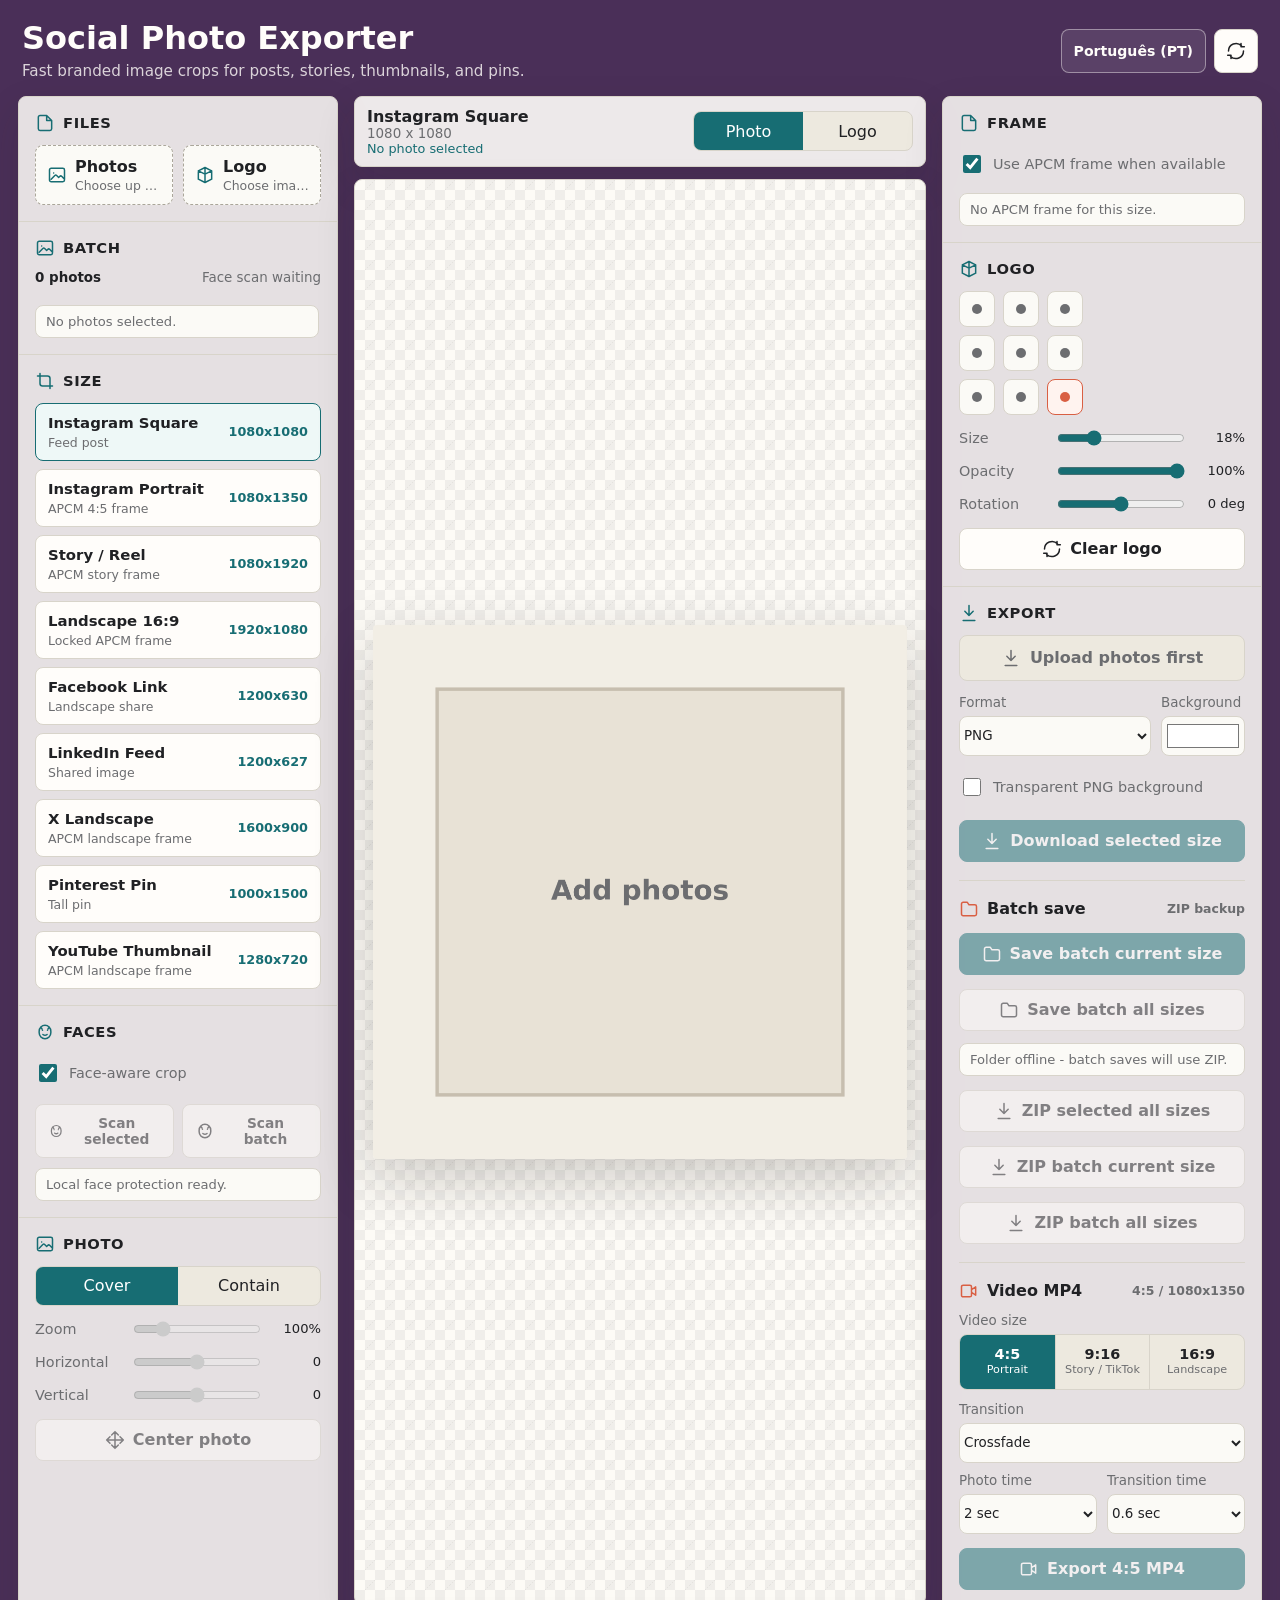
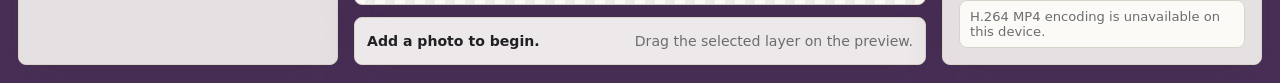
<file: index.html>
<!doctype html>
<html lang="en">
  <head>
    <meta charset="utf-8">
    <meta name="viewport" content="width=device-width, initial-scale=1">
    <meta name="theme-color" content="#4a2f58">
    <meta name="apple-mobile-web-app-capable" content="yes">
    <meta name="apple-mobile-web-app-status-bar-style" content="black-translucent">
    <title>Social Photo Exporter</title>
    <link rel="manifest" href="manifest.webmanifest">
    <link rel="icon" href="icons/app-icon.svg" type="image/svg+xml">
    <link rel="apple-touch-icon" href="icons/app-icon-180.png">
    <link rel="stylesheet" href="styles.css">
  </head>
  <body>
    <svg class="sprite" aria-hidden="true">
      <symbol id="icon-image" viewBox="0 0 24 24">
        <path d="M5 4h14a2 2 0 0 1 2 2v12a2 2 0 0 1-2 2H5a2 2 0 0 1-2-2V6a2 2 0 0 1 2-2Zm0 13 4.4-4.4a1.6 1.6 0 0 1 2.2 0L14 15l1.4-1.4a1.6 1.6 0 0 1 2.2 0L21 17M8 9.5h.01"/>
      </symbol>
      <symbol id="icon-logo" viewBox="0 0 24 24">
        <path d="M12 3 4 7v10l8 4 8-4V7l-8-4Zm0 0v8m8-4-8 4-8-4m8 4v10"/>
      </symbol>
      <symbol id="icon-download" viewBox="0 0 24 24">
        <path d="M12 3v12m0 0 5-5m-5 5-5-5M5 21h14"/>
      </symbol>
      <symbol id="icon-folder" viewBox="0 0 24 24">
        <path d="M3 6a2 2 0 0 1 2-2h5l2 3h7a2 2 0 0 1 2 2v9a2 2 0 0 1-2 2H5a2 2 0 0 1-2-2V6Z"/>
      </symbol>
      <symbol id="icon-video" viewBox="0 0 24 24">
        <path d="M15 10.5 20 7v10l-5-3.5M5 5h8a2 2 0 0 1 2 2v10a2 2 0 0 1-2 2H5a2 2 0 0 1-2-2V7a2 2 0 0 1 2-2Z"/>
      </symbol>
      <symbol id="icon-x" viewBox="0 0 24 24">
        <path d="m6 6 12 12M18 6 6 18"/>
      </symbol>
      <symbol id="icon-refresh" viewBox="0 0 24 24">
        <path d="M21 12a9 9 0 0 1-15.5 6.2M3 12A9 9 0 0 1 18.5 5.8M18 3v4h4M6 21v-4H2"/>
      </symbol>
      <symbol id="icon-crop" viewBox="0 0 24 24">
        <path d="M6 3v12a3 3 0 0 0 3 3h12M3 6h12a3 3 0 0 1 3 3v12"/>
      </symbol>
      <symbol id="icon-move" viewBox="0 0 24 24">
        <path d="M12 2v20M12 2 8 6m4-4 4 4M12 22l-4-4m4 4 4-4M2 12h20M2 12l4-4m-4 4 4 4M22 12l-4-4m4 4-4 4"/>
      </symbol>
      <symbol id="icon-file" viewBox="0 0 24 24">
        <path d="M14 3H6a2 2 0 0 0-2 2v14a2 2 0 0 0 2 2h12a2 2 0 0 0 2-2V9l-6-6Zm0 0v6h6"/>
      </symbol>
      <symbol id="icon-face" viewBox="0 0 24 24">
        <path d="M9 10h.01M15 10h.01M9.5 15a4 4 0 0 0 5 0M5 11a7 7 0 0 1 14 0v2a7 7 0 0 1-14 0v-2Zm2-5 1.5 2.5M17 6l-1.5 2.5"/>
      </symbol>
    </svg>

    <main class="app">
      <header class="topbar">
        <div>
          <h1>Social Photo Exporter</h1>
          <p>Fast branded image crops for posts, stories, thumbnails, and pins.</p>
        </div>
        <div class="topbar-actions">
          <a class="language-link" href="pt/" lang="pt-PT" title="Português de Portugal">Português (PT)</a>
          <button class="icon-button" id="installApp" type="button" aria-label="Install app" title="Install app" hidden>
            <svg><use href="#icon-download"></use></svg>
          </button>
          <button class="icon-button" id="resetAll" type="button" aria-label="Reset app" title="Reset app">
            <svg><use href="#icon-refresh"></use></svg>
          </button>
        </div>
      </header>

      <nav class="mobile-nav" aria-label="Mobile workspace" role="tablist">
        <button class="active" data-mobile-view="edit" type="button" role="tab" aria-selected="true" aria-controls="editorPanel">
          <svg><use href="#icon-crop"></use></svg>
          <span>Edit</span>
        </button>
        <button data-mobile-view="preview" type="button" role="tab" aria-selected="false" aria-controls="previewPanel" tabindex="-1">
          <svg><use href="#icon-image"></use></svg>
          <span>Preview</span>
        </button>
        <button data-mobile-view="export" type="button" role="tab" aria-selected="false" aria-controls="exportPanel" tabindex="-1">
          <svg><use href="#icon-download"></use></svg>
          <span>Export</span>
        </button>
      </nav>

      <div class="workspace" data-mobile-view="edit">
        <aside class="panel controls-panel" id="editorPanel" aria-label="Editor controls">
          <section class="control-group">
            <div class="group-title">
              <svg><use href="#icon-file"></use></svg>
              <h2>Files</h2>
            </div>
            <div class="upload-row">
              <label class="file-pick" for="photoInput">
                <svg><use href="#icon-image"></use></svg>
                <span>Photos</span>
                <small id="photoName">Choose up to 150</small>
              </label>
              <label class="file-pick" for="logoInput">
                <svg><use href="#icon-logo"></use></svg>
                <span>Logo</span>
                <small id="logoName">Choose image</small>
              </label>
            </div>
            <input id="photoInput" type="file" accept="image/*" multiple>
            <input id="logoInput" type="file" accept="image/*">
          </section>

          <section class="control-group batch-group">
            <div class="group-title">
              <svg><use href="#icon-image"></use></svg>
              <h2>Batch</h2>
            </div>
            <div class="batch-summary">
              <strong id="batchCount">0 photos</strong>
              <span id="faceSummary">Face scan waiting</span>
            </div>
            <div class="photo-list" id="photoList" aria-label="Selected photos"></div>
          </section>

          <section class="control-group">
            <div class="group-title">
              <svg><use href="#icon-crop"></use></svg>
              <h2>Size</h2>
            </div>
            <div class="preset-list" id="presetList"></div>
          </section>

          <section class="control-group">
            <div class="group-title">
              <svg><use href="#icon-face"></use></svg>
              <h2>Faces</h2>
            </div>
            <label class="check-field">
              <input id="faceAwareCrop" type="checkbox" checked>
              <span>Face-aware crop</span>
            </label>
            <div class="face-actions">
              <button class="secondary-button compact-button" id="scanCurrent" type="button" disabled>
                <svg><use href="#icon-face"></use></svg>
                Scan selected
              </button>
              <button class="secondary-button compact-button" id="scanBatch" type="button" disabled>
                <svg><use href="#icon-face"></use></svg>
                Scan batch
              </button>
            </div>
            <div class="mini-status" id="faceStatus">Preparing face protection...</div>
          </section>

          <section class="control-group">
            <div class="group-title">
              <svg><use href="#icon-image"></use></svg>
              <h2>Photo</h2>
            </div>
            <div class="segmented" role="group" aria-label="Photo fit">
              <button class="segment active" data-fit="cover" type="button">Cover</button>
              <button class="segment" data-fit="contain" type="button">Contain</button>
            </div>
            <label class="range-field">
              <span>Zoom</span>
              <input id="photoZoom" type="range" min="50" max="300" step="1" value="100">
              <output id="photoZoomValue">100%</output>
            </label>
            <label class="range-field">
              <span>Horizontal</span>
              <input id="photoX" type="range" min="-60" max="60" step="1" value="0">
              <output id="photoXValue">0</output>
            </label>
            <label class="range-field">
              <span>Vertical</span>
              <input id="photoY" type="range" min="-60" max="60" step="1" value="0">
              <output id="photoYValue">0</output>
            </label>
            <button class="secondary-button" id="centerPhoto" type="button">
              <svg><use href="#icon-move"></use></svg>
              Center photo
            </button>
          </section>
        </aside>

        <section class="stage" id="previewPanel" aria-label="Image preview">
          <div class="stage-toolbar">
            <div>
              <strong id="activePresetName">Instagram Square</strong>
              <span id="activePresetSize">1080 x 1080</span>
              <em id="activePhotoMeta">No photo selected</em>
            </div>
            <div class="layer-toggle" role="group" aria-label="Drag layer">
              <button class="active" data-layer="photo" type="button">Photo</button>
              <button data-layer="logo" type="button">Logo</button>
            </div>
          </div>

          <div class="canvas-frame">
            <canvas id="previewCanvas" aria-label="Composed social media image preview"></canvas>
          </div>

          <div class="status-line">
            <span id="statusText">Add a photo to begin.</span>
            <span id="cursorHint">Drag the selected layer on the preview.</span>
          </div>
        </section>

        <aside class="panel export-panel" id="exportPanel" aria-label="Logo and export controls">
          <section class="control-group">
            <div class="group-title">
              <svg><use href="#icon-file"></use></svg>
              <h2>Frame</h2>
            </div>
            <label class="check-field">
              <input id="frameEnabled" type="checkbox" checked>
              <span>Use APCM frame when available</span>
            </label>
            <div class="mini-status" id="frameStatus">Loading frames...</div>
          </section>

          <section class="control-group">
            <div class="group-title">
              <svg><use href="#icon-logo"></use></svg>
              <h2>Logo</h2>
            </div>
            <div class="anchor-grid" id="anchorGrid" aria-label="Logo anchor">
              <button data-anchor="tl" type="button" aria-label="Top left"></button>
              <button data-anchor="tc" type="button" aria-label="Top center"></button>
              <button data-anchor="tr" type="button" aria-label="Top right"></button>
              <button data-anchor="cl" type="button" aria-label="Center left"></button>
              <button data-anchor="cc" type="button" aria-label="Center"></button>
              <button data-anchor="cr" type="button" aria-label="Center right"></button>
              <button data-anchor="bl" type="button" aria-label="Bottom left"></button>
              <button data-anchor="bc" type="button" aria-label="Bottom center"></button>
              <button class="active" data-anchor="br" type="button" aria-label="Bottom right"></button>
            </div>
            <label class="range-field">
              <span>Size</span>
              <input id="logoSize" type="range" min="5" max="55" step="1" value="18">
              <output id="logoSizeValue">18%</output>
            </label>
            <label class="range-field">
              <span>Opacity</span>
              <input id="logoOpacity" type="range" min="10" max="100" step="1" value="100">
              <output id="logoOpacityValue">100%</output>
            </label>
            <label class="range-field">
              <span>Rotation</span>
              <input id="logoRotation" type="range" min="-45" max="45" step="1" value="0">
              <output id="logoRotationValue">0 deg</output>
            </label>
            <button class="secondary-button" id="removeLogo" type="button">
              <svg><use href="#icon-refresh"></use></svg>
              Clear logo
            </button>
          </section>

          <section class="control-group">
            <div class="group-title">
              <svg><use href="#icon-download"></use></svg>
              <h2>Export</h2>
            </div>
            <button class="ready-download" id="saveReady" type="button" disabled>
              <svg><use href="#icon-download"></use></svg>
              <span id="saveReadyName">Upload photos first</span>
            </button>
            <div class="format-grid">
              <label>
                <span>Format</span>
                <select id="formatSelect">
                  <option value="png">PNG</option>
                  <option value="jpeg">JPEG</option>
                </select>
              </label>
              <label>
                <span>Background</span>
                <input id="backgroundColor" type="color" value="#ffffff">
              </label>
            </div>
            <label class="check-field">
              <input id="transparentBg" type="checkbox">
              <span>Transparent PNG background</span>
            </label>
            <label class="range-field quality-field">
              <span>Quality</span>
              <input id="jpegQuality" type="range" min="60" max="100" step="1" value="92">
              <output id="jpegQualityValue">92%</output>
            </label>
            <button class="primary-button" id="downloadCurrent" type="button" disabled>
              <svg><use href="#icon-download"></use></svg>
              Download selected size
            </button>
            <div class="folder-export">
              <div class="folder-export-title">
                <svg><use href="#icon-folder"></use></svg>
                <strong>Batch save</strong>
                <span>ZIP backup</span>
              </div>
              <button class="primary-button" id="exportFolderCurrent" type="button" disabled>
                <svg><use href="#icon-folder"></use></svg>
                Save batch current size
              </button>
              <button class="secondary-button" id="exportFolderAll" type="button" disabled>
                <svg><use href="#icon-folder"></use></svg>
                Save batch all sizes
              </button>
              <button class="secondary-button" id="openExportFolder" type="button" hidden>
                <svg><use href="#icon-folder"></use></svg>
                Open exported folder
              </button>
              <div class="mini-status" id="folderExportStatus">Connecting to local folder...</div>
            </div>
            <button class="secondary-button" id="downloadAll" type="button" disabled>
              <svg><use href="#icon-download"></use></svg>
              ZIP selected all sizes
            </button>
            <button class="secondary-button" id="downloadBatchCurrent" type="button" disabled>
              <svg><use href="#icon-download"></use></svg>
              ZIP batch current size
            </button>
            <button class="secondary-button" id="downloadBatchAll" type="button" disabled>
              <svg><use href="#icon-download"></use></svg>
              ZIP batch all sizes
            </button>
            <div class="video-export">
              <div class="video-export-title">
                <svg><use href="#icon-video"></use></svg>
                <strong>Video MP4</strong>
                <span id="videoExportSize">4:5 / 1080x1350</span>
              </div>
              <div class="video-format-field">
                <span>Video size</span>
                <div class="video-format-segmented" role="group" aria-label="Video size">
                  <button class="video-format-button active" data-video-preset="instagram-portrait" type="button" aria-pressed="true">
                    <strong>4:5</strong>
                    <span>Portrait</span>
                  </button>
                  <button class="video-format-button" data-video-preset="story-reel" type="button" aria-pressed="false">
                    <strong>9:16</strong>
                    <span>Story / TikTok</span>
                  </button>
                  <button class="video-format-button" data-video-preset="apcm-16x9" type="button" aria-pressed="false">
                    <strong>16:9</strong>
                    <span>Landscape</span>
                  </button>
                </div>
              </div>
              <div class="video-grid">
                <label>
                  <span>Transition</span>
                  <select id="videoTransition">
                    <option value="fade">Crossfade</option>
                    <option value="slide">Slide</option>
                    <option value="zoom">Zoom fade</option>
                  </select>
                </label>
                <label>
                  <span>Photo time</span>
                  <select id="videoPhotoDuration">
                    <option value="1.5">1.5 sec</option>
                    <option value="2" selected>2 sec</option>
                    <option value="3">3 sec</option>
                    <option value="4">4 sec</option>
                  </select>
                </label>
                <label>
                  <span>Transition time</span>
                  <select id="videoTransitionDuration">
                    <option value="0.4">0.4 sec</option>
                    <option value="0.6" selected>0.6 sec</option>
                    <option value="1">1 sec</option>
                  </select>
                </label>
              </div>
              <button class="primary-button" id="exportVideo" type="button" disabled>
                <svg><use href="#icon-video"></use></svg>
                <span id="videoExportButtonText">Export 4:5 MP4</span>
              </button>
              <button class="secondary-button" id="cancelVideo" type="button" hidden>
                <svg><use href="#icon-x"></use></svg>
                Cancel video
              </button>
              <progress id="videoProgress" max="100" value="0" hidden></progress>
              <div class="mini-status" id="videoStatus">Checking MP4 support...</div>
            </div>
          </section>
        </aside>
      </div>
    </main>

    <script src="vendor/tracking/tracking-min.js"></script>
    <script src="vendor/tracking/data/face-min.js"></script>
    <script src="vendor/mp4-muxer/mp4-muxer.js"></script>
    <script src="pwa.js"></script>
    <script src="app.js"></script>
  </body>
</html>
</file>
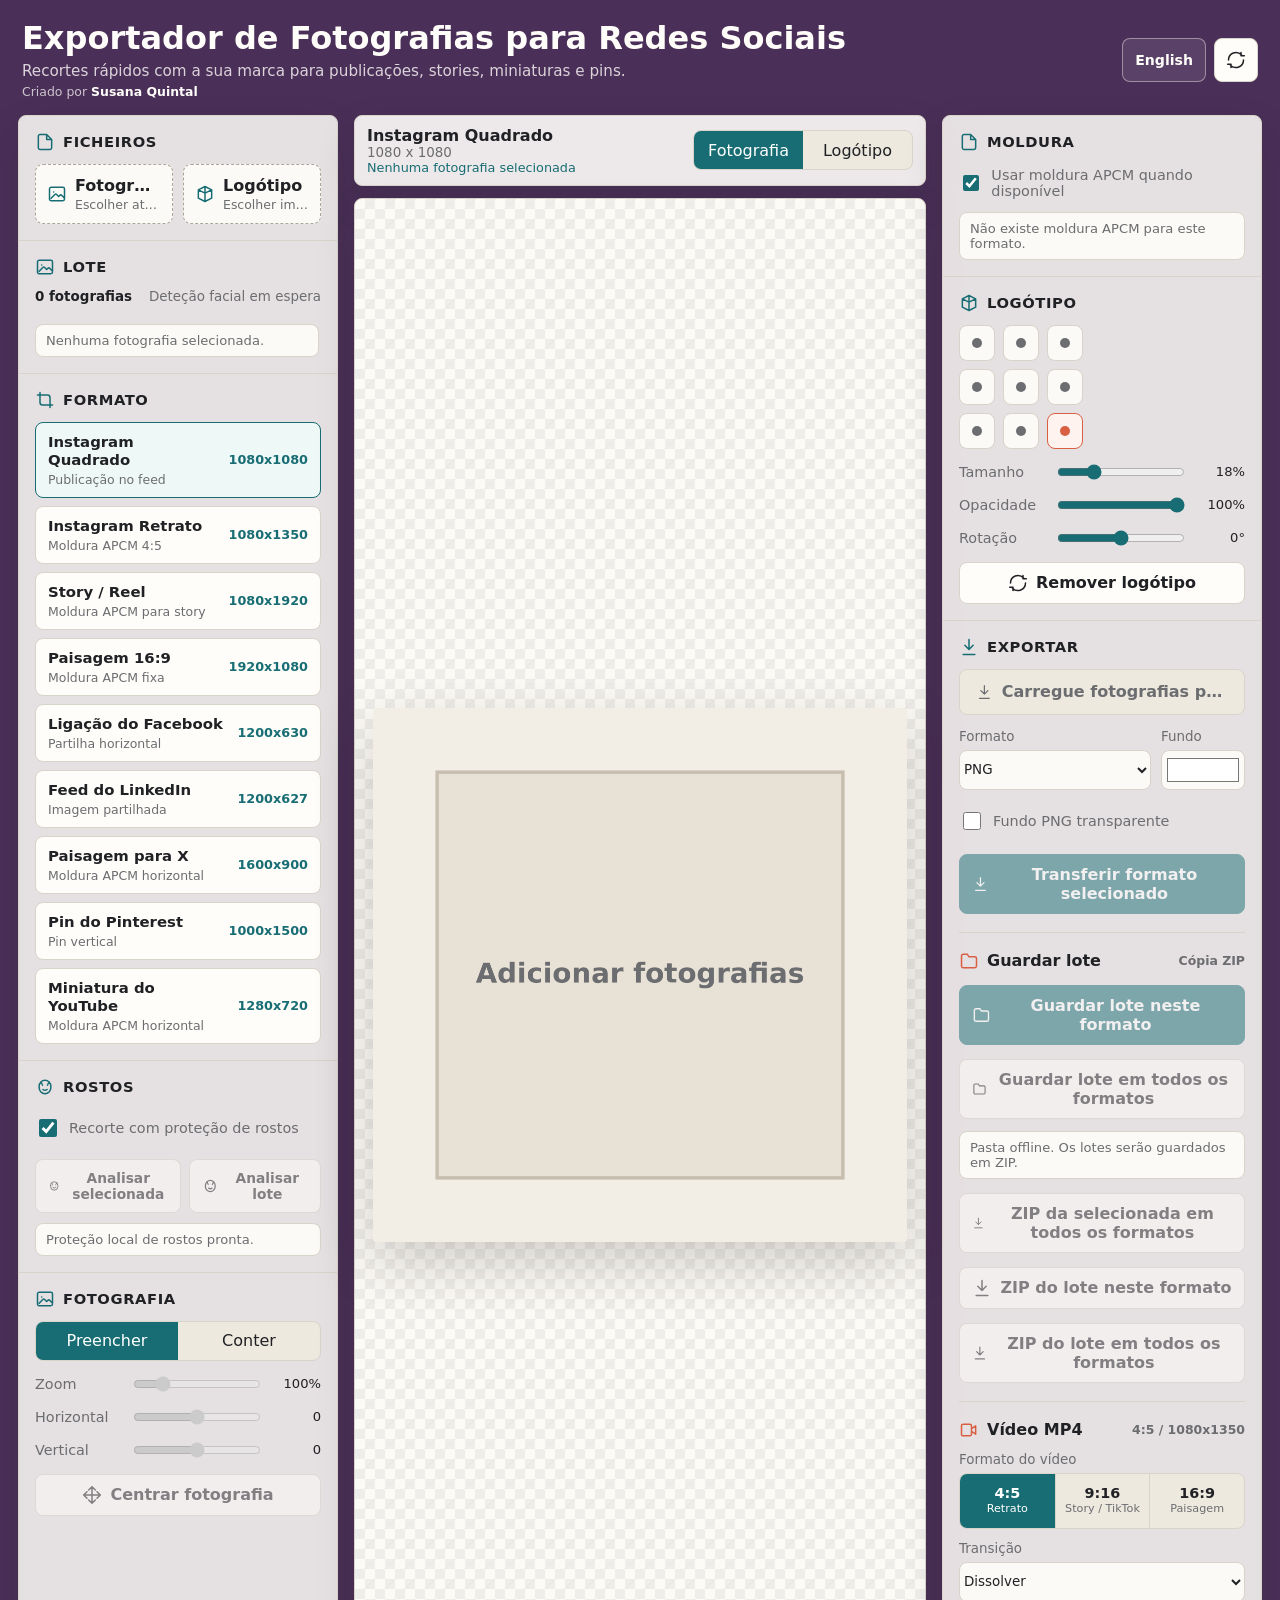
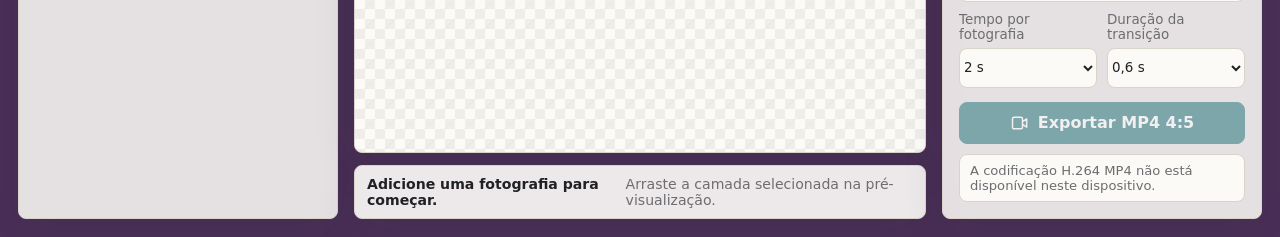
<file: pt/index.html>
<!doctype html>
<html lang="pt-PT">
  <head>
    <meta charset="utf-8">
    <meta name="viewport" content="width=device-width, initial-scale=1">
    <meta name="language" content="pt-PT">
    <meta name="author" content="Susana Quintal">
    <meta name="theme-color" content="#4a2f58">
    <meta name="apple-mobile-web-app-capable" content="yes">
    <meta name="apple-mobile-web-app-status-bar-style" content="black-translucent">
    <title>Exportador de Fotografias para Redes Sociais | Susana Quintal</title>
    <link rel="manifest" href="manifest.webmanifest">
    <link rel="icon" href="../icons/app-icon.svg" type="image/svg+xml">
    <link rel="apple-touch-icon" href="../icons/app-icon-180.png">
    <link rel="stylesheet" href="../styles.css">
  </head>
  <body>
    <svg class="sprite" aria-hidden="true">
      <symbol id="icon-image" viewBox="0 0 24 24">
        <path d="M5 4h14a2 2 0 0 1 2 2v12a2 2 0 0 1-2 2H5a2 2 0 0 1-2-2V6a2 2 0 0 1 2-2Zm0 13 4.4-4.4a1.6 1.6 0 0 1 2.2 0L14 15l1.4-1.4a1.6 1.6 0 0 1 2.2 0L21 17M8 9.5h.01"/>
      </symbol>
      <symbol id="icon-logo" viewBox="0 0 24 24">
        <path d="M12 3 4 7v10l8 4 8-4V7l-8-4Zm0 0v8m8-4-8 4-8-4m8 4v10"/>
      </symbol>
      <symbol id="icon-download" viewBox="0 0 24 24">
        <path d="M12 3v12m0 0 5-5m-5 5-5-5M5 21h14"/>
      </symbol>
      <symbol id="icon-folder" viewBox="0 0 24 24">
        <path d="M3 6a2 2 0 0 1 2-2h5l2 3h7a2 2 0 0 1 2 2v9a2 2 0 0 1-2 2H5a2 2 0 0 1-2-2V6Z"/>
      </symbol>
      <symbol id="icon-video" viewBox="0 0 24 24">
        <path d="M15 10.5 20 7v10l-5-3.5M5 5h8a2 2 0 0 1 2 2v10a2 2 0 0 1-2 2H5a2 2 0 0 1-2-2V7a2 2 0 0 1 2-2Z"/>
      </symbol>
      <symbol id="icon-x" viewBox="0 0 24 24">
        <path d="m6 6 12 12M18 6 6 18"/>
      </symbol>
      <symbol id="icon-refresh" viewBox="0 0 24 24">
        <path d="M21 12a9 9 0 0 1-15.5 6.2M3 12A9 9 0 0 1 18.5 5.8M18 3v4h4M6 21v-4H2"/>
      </symbol>
      <symbol id="icon-crop" viewBox="0 0 24 24">
        <path d="M6 3v12a3 3 0 0 0 3 3h12M3 6h12a3 3 0 0 1 3 3v12"/>
      </symbol>
      <symbol id="icon-move" viewBox="0 0 24 24">
        <path d="M12 2v20M12 2 8 6m4-4 4 4M12 22l-4-4m4 4 4-4M2 12h20M2 12l4-4m-4 4 4 4M22 12l-4-4m4 4-4 4"/>
      </symbol>
      <symbol id="icon-file" viewBox="0 0 24 24">
        <path d="M14 3H6a2 2 0 0 0-2 2v14a2 2 0 0 0 2 2h12a2 2 0 0 0 2-2V9l-6-6Zm0 0v6h6"/>
      </symbol>
      <symbol id="icon-face" viewBox="0 0 24 24">
        <path d="M9 10h.01M15 10h.01M9.5 15a4 4 0 0 0 5 0M5 11a7 7 0 0 1 14 0v2a7 7 0 0 1-14 0v-2Zm2-5 1.5 2.5M17 6l-1.5 2.5"/>
      </symbol>
    </svg>

    <main class="app">
      <header class="topbar">
        <div>
          <h1>Exportador de Fotografias para Redes Sociais</h1>
          <p>Recortes rápidos com a sua marca para publicações, stories, miniaturas e pins.</p>
          <p class="creator-credit">Criado por <strong>Susana Quintal</strong></p>
        </div>
        <div class="topbar-actions">
          <a class="language-link" href="../" lang="en">English</a>
          <button class="icon-button" id="installApp" type="button" aria-label="Instalar aplicação" title="Instalar aplicação" hidden>
            <svg><use href="#icon-download"></use></svg>
          </button>
          <button class="icon-button" id="resetAll" type="button" aria-label="Repor aplicação" title="Repor aplicação">
            <svg><use href="#icon-refresh"></use></svg>
          </button>
        </div>
      </header>

      <nav class="mobile-nav" aria-label="Área de trabalho móvel" role="tablist">
        <button class="active" data-mobile-view="edit" type="button" role="tab" aria-selected="true" aria-controls="editorPanel">
          <svg><use href="#icon-crop"></use></svg>
          <span>Editar</span>
        </button>
        <button data-mobile-view="preview" type="button" role="tab" aria-selected="false" aria-controls="previewPanel" tabindex="-1">
          <svg><use href="#icon-image"></use></svg>
          <span>Pré-visualizar</span>
        </button>
        <button data-mobile-view="export" type="button" role="tab" aria-selected="false" aria-controls="exportPanel" tabindex="-1">
          <svg><use href="#icon-download"></use></svg>
          <span>Exportar</span>
        </button>
      </nav>

      <div class="workspace" data-mobile-view="edit">
        <aside class="panel controls-panel" id="editorPanel" aria-label="Controlos do editor">
          <section class="control-group">
            <div class="group-title">
              <svg><use href="#icon-file"></use></svg>
              <h2>Ficheiros</h2>
            </div>
            <div class="upload-row">
              <label class="file-pick" for="photoInput">
                <svg><use href="#icon-image"></use></svg>
                <span>Fotografias</span>
                <small id="photoName">Escolher até 150</small>
              </label>
              <label class="file-pick" for="logoInput">
                <svg><use href="#icon-logo"></use></svg>
                <span>Logótipo</span>
                <small id="logoName">Escolher imagem</small>
              </label>
            </div>
            <input id="photoInput" type="file" accept="image/*" multiple>
            <input id="logoInput" type="file" accept="image/*">
          </section>

          <section class="control-group batch-group">
            <div class="group-title">
              <svg><use href="#icon-image"></use></svg>
              <h2>Lote</h2>
            </div>
            <div class="batch-summary">
              <strong id="batchCount">0 fotografias</strong>
              <span id="faceSummary">Deteção facial em espera</span>
            </div>
            <div class="photo-list" id="photoList" aria-label="Fotografias selecionadas"></div>
          </section>

          <section class="control-group">
            <div class="group-title">
              <svg><use href="#icon-crop"></use></svg>
              <h2>Formato</h2>
            </div>
            <div class="preset-list" id="presetList"></div>
          </section>

          <section class="control-group">
            <div class="group-title">
              <svg><use href="#icon-face"></use></svg>
              <h2>Rostos</h2>
            </div>
            <label class="check-field">
              <input id="faceAwareCrop" type="checkbox" checked>
              <span>Recorte com proteção de rostos</span>
            </label>
            <div class="face-actions">
              <button class="secondary-button compact-button" id="scanCurrent" type="button" disabled>
                <svg><use href="#icon-face"></use></svg>
                Analisar selecionada
              </button>
              <button class="secondary-button compact-button" id="scanBatch" type="button" disabled>
                <svg><use href="#icon-face"></use></svg>
                Analisar lote
              </button>
            </div>
            <div class="mini-status" id="faceStatus">A preparar proteção de rostos...</div>
          </section>

          <section class="control-group">
            <div class="group-title">
              <svg><use href="#icon-image"></use></svg>
              <h2>Fotografia</h2>
            </div>
            <div class="segmented" role="group" aria-label="Ajuste da fotografia">
              <button class="segment active" data-fit="cover" type="button">Preencher</button>
              <button class="segment" data-fit="contain" type="button">Conter</button>
            </div>
            <label class="range-field">
              <span>Zoom</span>
              <input id="photoZoom" type="range" min="50" max="300" step="1" value="100">
              <output id="photoZoomValue">100%</output>
            </label>
            <label class="range-field">
              <span>Horizontal</span>
              <input id="photoX" type="range" min="-60" max="60" step="1" value="0">
              <output id="photoXValue">0</output>
            </label>
            <label class="range-field">
              <span>Vertical</span>
              <input id="photoY" type="range" min="-60" max="60" step="1" value="0">
              <output id="photoYValue">0</output>
            </label>
            <button class="secondary-button" id="centerPhoto" type="button">
              <svg><use href="#icon-move"></use></svg>
              Centrar fotografia
            </button>
          </section>
        </aside>

        <section class="stage" id="previewPanel" aria-label="Pré-visualização da imagem">
          <div class="stage-toolbar">
            <div>
              <strong id="activePresetName">Instagram Quadrado</strong>
              <span id="activePresetSize">1080 x 1080</span>
              <em id="activePhotoMeta">Nenhuma fotografia selecionada</em>
            </div>
            <div class="layer-toggle" role="group" aria-label="Camada a mover">
              <button class="active" data-layer="photo" type="button">Fotografia</button>
              <button data-layer="logo" type="button">Logótipo</button>
            </div>
          </div>

          <div class="canvas-frame">
            <canvas id="previewCanvas" aria-label="Pré-visualização da imagem composta"></canvas>
          </div>

          <div class="status-line">
            <span id="statusText">Adicione uma fotografia para começar.</span>
            <span id="cursorHint">Arraste a camada selecionada na pré-visualização.</span>
          </div>
        </section>

        <aside class="panel export-panel" id="exportPanel" aria-label="Controlos do logótipo e exportação">
          <section class="control-group">
            <div class="group-title">
              <svg><use href="#icon-file"></use></svg>
              <h2>Moldura</h2>
            </div>
            <label class="check-field">
              <input id="frameEnabled" type="checkbox" checked>
              <span>Usar moldura APCM quando disponível</span>
            </label>
            <div class="mini-status" id="frameStatus">A carregar molduras...</div>
          </section>

          <section class="control-group">
            <div class="group-title">
              <svg><use href="#icon-logo"></use></svg>
              <h2>Logótipo</h2>
            </div>
            <div class="anchor-grid" id="anchorGrid" aria-label="Posição do logótipo">
              <button data-anchor="tl" type="button" aria-label="Superior esquerdo"></button>
              <button data-anchor="tc" type="button" aria-label="Superior centro"></button>
              <button data-anchor="tr" type="button" aria-label="Superior direito"></button>
              <button data-anchor="cl" type="button" aria-label="Centro esquerdo"></button>
              <button data-anchor="cc" type="button" aria-label="Centro"></button>
              <button data-anchor="cr" type="button" aria-label="Centro direito"></button>
              <button data-anchor="bl" type="button" aria-label="Inferior esquerdo"></button>
              <button data-anchor="bc" type="button" aria-label="Inferior centro"></button>
              <button class="active" data-anchor="br" type="button" aria-label="Inferior direito"></button>
            </div>
            <label class="range-field">
              <span>Tamanho</span>
              <input id="logoSize" type="range" min="5" max="55" step="1" value="18">
              <output id="logoSizeValue">18%</output>
            </label>
            <label class="range-field">
              <span>Opacidade</span>
              <input id="logoOpacity" type="range" min="10" max="100" step="1" value="100">
              <output id="logoOpacityValue">100%</output>
            </label>
            <label class="range-field">
              <span>Rotação</span>
              <input id="logoRotation" type="range" min="-45" max="45" step="1" value="0">
              <output id="logoRotationValue">0°</output>
            </label>
            <button class="secondary-button" id="removeLogo" type="button">
              <svg><use href="#icon-refresh"></use></svg>
              Remover logótipo
            </button>
          </section>

          <section class="control-group">
            <div class="group-title">
              <svg><use href="#icon-download"></use></svg>
              <h2>Exportar</h2>
            </div>
            <button class="ready-download" id="saveReady" type="button" disabled>
              <svg><use href="#icon-download"></use></svg>
              <span id="saveReadyName">Carregue fotografias primeiro</span>
            </button>
            <div class="format-grid">
              <label>
                <span>Formato</span>
                <select id="formatSelect">
                  <option value="png">PNG</option>
                  <option value="jpeg">JPEG</option>
                </select>
              </label>
              <label>
                <span>Fundo</span>
                <input id="backgroundColor" type="color" value="#ffffff">
              </label>
            </div>
            <label class="check-field">
              <input id="transparentBg" type="checkbox">
              <span>Fundo PNG transparente</span>
            </label>
            <label class="range-field quality-field">
              <span>Qualidade</span>
              <input id="jpegQuality" type="range" min="60" max="100" step="1" value="92">
              <output id="jpegQualityValue">92%</output>
            </label>
            <button class="primary-button" id="downloadCurrent" type="button" disabled>
              <svg><use href="#icon-download"></use></svg>
              Transferir formato selecionado
            </button>
            <div class="folder-export">
              <div class="folder-export-title">
                <svg><use href="#icon-folder"></use></svg>
                <strong>Guardar lote</strong>
                <span>Cópia ZIP</span>
              </div>
              <button class="primary-button" id="exportFolderCurrent" type="button" disabled>
                <svg><use href="#icon-folder"></use></svg>
                Guardar lote neste formato
              </button>
              <button class="secondary-button" id="exportFolderAll" type="button" disabled>
                <svg><use href="#icon-folder"></use></svg>
                Guardar lote em todos os formatos
              </button>
              <button class="secondary-button" id="openExportFolder" type="button" hidden>
                <svg><use href="#icon-folder"></use></svg>
                Abrir pasta exportada
              </button>
              <div class="mini-status" id="folderExportStatus">A ligar à pasta local...</div>
            </div>
            <button class="secondary-button" id="downloadAll" type="button" disabled>
              <svg><use href="#icon-download"></use></svg>
              ZIP da selecionada em todos os formatos
            </button>
            <button class="secondary-button" id="downloadBatchCurrent" type="button" disabled>
              <svg><use href="#icon-download"></use></svg>
              ZIP do lote neste formato
            </button>
            <button class="secondary-button" id="downloadBatchAll" type="button" disabled>
              <svg><use href="#icon-download"></use></svg>
              ZIP do lote em todos os formatos
            </button>
            <div class="video-export">
              <div class="video-export-title">
                <svg><use href="#icon-video"></use></svg>
                <strong>Vídeo MP4</strong>
                <span id="videoExportSize">4:5 / 1080x1350</span>
              </div>
              <div class="video-format-field">
                <span>Formato do vídeo</span>
                <div class="video-format-segmented" role="group" aria-label="Formato do vídeo">
                  <button class="video-format-button active" data-video-preset="instagram-portrait" type="button" aria-pressed="true">
                    <strong>4:5</strong>
                    <span>Retrato</span>
                  </button>
                  <button class="video-format-button" data-video-preset="story-reel" type="button" aria-pressed="false">
                    <strong>9:16</strong>
                    <span>Story / TikTok</span>
                  </button>
                  <button class="video-format-button" data-video-preset="apcm-16x9" type="button" aria-pressed="false">
                    <strong>16:9</strong>
                    <span>Paisagem</span>
                  </button>
                </div>
              </div>
              <div class="video-grid">
                <label>
                  <span>Transição</span>
                  <select id="videoTransition">
                    <option value="fade">Dissolver</option>
                    <option value="slide">Deslizar</option>
                    <option value="zoom">Zoom e dissolver</option>
                  </select>
                </label>
                <label>
                  <span>Tempo por fotografia</span>
                  <select id="videoPhotoDuration">
                    <option value="1.5">1,5 s</option>
                    <option value="2" selected>2 s</option>
                    <option value="3">3 s</option>
                    <option value="4">4 s</option>
                  </select>
                </label>
                <label>
                  <span>Duração da transição</span>
                  <select id="videoTransitionDuration">
                    <option value="0.4">0,4 s</option>
                    <option value="0.6" selected>0,6 s</option>
                    <option value="1">1 s</option>
                  </select>
                </label>
              </div>
              <button class="primary-button" id="exportVideo" type="button" disabled>
                <svg><use href="#icon-video"></use></svg>
                <span id="videoExportButtonText">Exportar MP4 4:5</span>
              </button>
              <button class="secondary-button" id="cancelVideo" type="button" hidden>
                <svg><use href="#icon-x"></use></svg>
                Cancelar vídeo
              </button>
              <progress id="videoProgress" max="100" value="0" hidden></progress>
              <div class="mini-status" id="videoStatus">A verificar suporte para MP4...</div>
            </div>
          </section>
        </aside>
      </div>
    </main>

    <script src="../vendor/tracking/tracking-min.js"></script>
    <script src="../vendor/tracking/data/face-min.js"></script>
    <script src="../vendor/mp4-muxer/mp4-muxer.js"></script>
    <script src="../pwa.js"></script>
    <script src="app.js"></script>
  </body>
</html>
</file>
<file: styles.css>
:root {
  color-scheme: light;
  --bg: #4a2f58;
  --ink: #202124;
  --muted: #6c6d70;
  --line: #d8d4ca;
  --panel: #fffdfa;
  --panel-2: #ede9df;
  --accent: #176d73;
  --accent-2: #d95f43;
  --accent-3: #e2b84d;
  --shadow: 0 16px 40px rgba(45, 39, 31, 0.12);
  --radius: 8px;
  font-family: Inter, ui-sans-serif, system-ui, -apple-system, BlinkMacSystemFont, "Segoe UI", sans-serif;
}

* {
  box-sizing: border-box;
}

body {
  min-width: 320px;
  margin: 0;
  background: var(--bg);
  color: var(--ink);
}

button,
input,
select {
  font: inherit;
}

button {
  cursor: pointer;
}

button:disabled {
  cursor: not-allowed;
  opacity: 0.5;
}

.sprite {
  display: none;
}

svg {
  width: 20px;
  height: 20px;
  fill: none;
  stroke: currentColor;
  stroke-linecap: round;
  stroke-linejoin: round;
  stroke-width: 1.8;
}

.app {
  min-height: 100vh;
  padding: 18px;
  display: grid;
  grid-template-rows: auto 1fr;
  gap: 16px;
}

.topbar {
  display: flex;
  align-items: center;
  justify-content: space-between;
  gap: 16px;
  padding: 4px 4px 0;
}

.topbar h1 {
  margin: 0;
  color: #fffdfa;
  font-size: 2rem;
  line-height: 1.05;
  letter-spacing: 0;
}

.topbar p {
  margin: 6px 0 0;
  color: rgba(255, 253, 250, 0.8);
  font-size: 0.95rem;
}

.topbar-actions {
  display: flex;
  align-items: center;
  gap: 8px;
  flex: 0 0 auto;
}

.language-link {
  min-height: 44px;
  padding: 0 12px;
  display: inline-flex;
  align-items: center;
  border: 1px solid rgba(255, 253, 250, 0.42);
  border-radius: var(--radius);
  color: #fffdfa;
  background: rgba(255, 253, 250, 0.09);
  font-size: 0.88rem;
  font-weight: 700;
  text-decoration: none;
}

.language-link:hover,
.language-link:focus-visible {
  border-color: #fffdfa;
  background: rgba(255, 253, 250, 0.17);
}

.topbar .creator-credit {
  margin-top: 4px;
  color: rgba(255, 253, 250, 0.72);
  font-size: 0.78rem;
}

.creator-credit strong {
  color: #fffdfa;
}

.icon-button,
.primary-button,
.secondary-button,
.segment,
.layer-toggle button,
.preset-button,
.anchor-grid button {
  border: 1px solid var(--line);
  border-radius: var(--radius);
  background: var(--panel);
  color: var(--ink);
}

.icon-button {
  width: 44px;
  height: 44px;
  display: grid;
  place-items: center;
}

.mobile-nav {
  display: none;
}

.workspace {
  min-height: 0;
  display: grid;
  grid-template-columns: minmax(250px, 320px) minmax(360px, 1fr) minmax(250px, 320px);
  gap: 16px;
  align-items: stretch;
}

.panel {
  min-height: 0;
  overflow: auto;
  border: 1px solid var(--line);
  border-radius: var(--radius);
  background: rgba(255, 253, 250, 0.86);
  box-shadow: var(--shadow);
}

.control-group {
  padding: 16px;
  border-bottom: 1px solid var(--line);
}

.control-group:last-child {
  border-bottom: 0;
}

.group-title {
  display: flex;
  align-items: center;
  gap: 8px;
  margin-bottom: 12px;
  color: var(--accent);
}

.group-title h2 {
  margin: 0;
  color: var(--ink);
  font-size: 0.92rem;
  letter-spacing: 0.04em;
  text-transform: uppercase;
}

.upload-row {
  display: grid;
  grid-template-columns: 1fr 1fr;
  gap: 10px;
}

.file-pick {
  min-width: 0;
  display: grid;
  grid-template-columns: auto 1fr;
  gap: 2px 8px;
  align-items: center;
  padding: 11px;
  border: 1px dashed #aaa69a;
  border-radius: var(--radius);
  background: #fbfaf6;
  cursor: pointer;
}

.file-pick:hover {
  border-color: var(--accent);
  background: #f5fbfb;
}

.file-pick svg {
  grid-row: span 2;
  color: var(--accent);
}

.file-pick span,
.file-pick small {
  overflow: hidden;
  text-overflow: ellipsis;
  white-space: nowrap;
}

.file-pick span {
  font-weight: 760;
}

.file-pick small {
  color: var(--muted);
  font-size: 0.78rem;
}

input[type="file"] {
  position: absolute;
  width: 1px;
  height: 1px;
  opacity: 0;
  pointer-events: none;
}

.preset-list {
  display: grid;
  gap: 8px;
}

.preset-button {
  width: 100%;
  min-height: 58px;
  padding: 10px 12px;
  display: grid;
  grid-template-columns: 1fr auto;
  gap: 3px 12px;
  align-items: center;
  text-align: left;
}

.preset-button:hover,
.preset-button.active {
  border-color: var(--accent);
  background: #eef8f7;
}

.preset-button strong,
.preset-button span {
  min-width: 0;
  overflow-wrap: anywhere;
}

.preset-button strong {
  font-size: 0.93rem;
}

.preset-button small {
  grid-column: 1 / 2;
  color: var(--muted);
  font-size: 0.78rem;
}

.preset-button span {
  grid-row: span 2;
  color: var(--accent);
  font-size: 0.8rem;
  font-weight: 760;
}

.batch-summary {
  display: grid;
  grid-template-columns: 1fr auto;
  gap: 8px;
  align-items: center;
  margin-bottom: 10px;
  color: var(--muted);
  font-size: 0.84rem;
}

.batch-summary strong {
  min-width: 0;
  color: var(--ink);
  overflow-wrap: anywhere;
}

.batch-summary span {
  text-align: right;
}

.photo-list {
  max-height: 260px;
  overflow: auto;
  display: grid;
  gap: 8px;
  padding-right: 2px;
}

.photo-item {
  width: 100%;
  min-height: 58px;
  display: grid;
  grid-template-columns: 46px 1fr auto;
  gap: 10px;
  align-items: center;
  padding: 7px;
  border: 1px solid var(--line);
  border-radius: var(--radius);
  background: #fbfaf6;
  text-align: left;
}

.photo-item:hover,
.photo-item.active {
  border-color: var(--accent);
  background: #eef8f7;
}

.photo-thumb {
  width: 46px;
  height: 46px;
  overflow: hidden;
  border-radius: 6px;
  background: var(--panel-2);
}

.photo-thumb img {
  width: 100%;
  height: 100%;
  object-fit: cover;
  display: block;
}

.photo-main {
  min-width: 0;
  display: grid;
  gap: 2px;
}

.photo-main strong,
.photo-main small,
.face-pill {
  overflow: hidden;
  text-overflow: ellipsis;
  white-space: nowrap;
}

.photo-main strong {
  font-size: 0.86rem;
}

.photo-main small {
  color: var(--muted);
  font-size: 0.76rem;
}

.face-pill {
  max-width: 82px;
  padding: 4px 6px;
  border-radius: 999px;
  background: #ece7dd;
  color: var(--muted);
  font-size: 0.72rem;
  font-weight: 760;
  text-align: center;
}

.face-pill.detected {
  background: #e7f3ef;
  color: var(--accent);
}

.face-pill.none,
.face-pill.error {
  background: #fff0ea;
  color: var(--accent-2);
}

.face-actions {
  display: grid;
  grid-template-columns: 1fr 1fr;
  gap: 8px;
  margin-top: 12px;
}

.mini-status {
  min-height: 32px;
  margin-top: 10px;
  padding: 8px 10px;
  border: 1px solid var(--line);
  border-radius: var(--radius);
  background: #fbfaf6;
  color: var(--muted);
  font-size: 0.82rem;
}

.segmented,
.layer-toggle {
  display: grid;
  grid-template-columns: 1fr 1fr;
  border: 1px solid var(--line);
  border-radius: var(--radius);
  overflow: hidden;
  background: var(--panel-2);
}

.segment,
.layer-toggle button {
  min-height: 38px;
  border: 0;
  border-radius: 0;
  background: transparent;
}

.segment.active,
.layer-toggle button.active {
  background: var(--accent);
  color: white;
}

.range-field {
  display: grid;
  grid-template-columns: 86px 1fr 52px;
  gap: 10px;
  align-items: center;
  margin-top: 13px;
  color: var(--muted);
  font-size: 0.9rem;
}

.range-field output {
  color: var(--ink);
  font-size: 0.82rem;
  text-align: right;
}

input[type="range"] {
  width: 100%;
  accent-color: var(--accent);
}

.secondary-button,
.primary-button {
  min-height: 42px;
  width: 100%;
  margin-top: 14px;
  display: inline-flex;
  align-items: center;
  justify-content: center;
  gap: 8px;
  padding: 10px 12px;
  font-weight: 760;
}

.compact-button {
  min-height: 38px;
  margin-top: 0;
  font-size: 0.86rem;
}

.primary-button {
  border-color: var(--accent);
  background: var(--accent);
  color: white;
}

.secondary-button:hover,
.icon-button:hover {
  border-color: var(--accent);
  background: #eef8f7;
}

.ready-download {
  position: sticky;
  top: 0;
  z-index: 3;
  width: 100%;
  min-height: 46px;
  margin: 0 0 14px;
  display: inline-flex;
  align-items: center;
  justify-content: center;
  gap: 9px;
  padding: 12px 16px;
  overflow: hidden;
  border: 1px solid var(--accent);
  border-radius: var(--radius);
  background: var(--accent);
  box-shadow: var(--shadow);
  color: white;
  font-weight: 780;
}

.ready-download span {
  overflow: hidden;
  text-overflow: ellipsis;
  white-space: nowrap;
}

.ready-download:disabled {
  border-color: var(--line);
  background: var(--panel-2);
  box-shadow: none;
  color: var(--muted);
  opacity: 1;
}

.stage {
  min-height: 0;
  display: grid;
  grid-template-rows: auto minmax(280px, 1fr) auto;
  gap: 12px;
}

.stage-toolbar,
.status-line {
  border: 1px solid var(--line);
  border-radius: var(--radius);
  background: rgba(255, 253, 250, 0.9);
  box-shadow: var(--shadow);
}

.stage-toolbar {
  min-height: 58px;
  padding: 10px 12px;
  display: flex;
  align-items: center;
  justify-content: space-between;
  gap: 12px;
}

.stage-toolbar strong,
.stage-toolbar span,
.stage-toolbar em {
  display: block;
}

.stage-toolbar strong {
  font-size: 1rem;
}

.stage-toolbar span {
  color: var(--muted);
  font-size: 0.84rem;
}

.stage-toolbar em {
  max-width: min(42vw, 520px);
  color: var(--accent);
  font-size: 0.8rem;
  font-style: normal;
  overflow: hidden;
  text-overflow: ellipsis;
  white-space: nowrap;
}

.layer-toggle {
  width: min(220px, 44vw);
  flex: 0 0 auto;
}

.canvas-frame {
  min-height: 0;
  display: grid;
  place-items: center;
  padding: 18px;
  border: 1px solid var(--line);
  border-radius: var(--radius);
  background:
    linear-gradient(45deg, rgba(32, 33, 36, 0.06) 25%, transparent 25%),
    linear-gradient(-45deg, rgba(32, 33, 36, 0.06) 25%, transparent 25%),
    linear-gradient(45deg, transparent 75%, rgba(32, 33, 36, 0.06) 75%),
    linear-gradient(-45deg, transparent 75%, rgba(32, 33, 36, 0.06) 75%),
    #fdfbf6;
  background-position: 0 0, 0 10px, 10px -10px, -10px 0;
  background-size: 20px 20px;
  box-shadow: var(--shadow);
}

#previewCanvas {
  display: block;
  width: auto;
  max-width: 100%;
  max-height: min(72vh, 820px);
  border-radius: 4px;
  box-shadow: 0 20px 60px rgba(31, 27, 22, 0.2);
  touch-action: none;
  cursor: grab;
}

#previewCanvas:active {
  cursor: grabbing;
}

.status-line {
  min-height: 48px;
  padding: 10px 12px;
  display: flex;
  align-items: center;
  justify-content: space-between;
  gap: 12px;
  color: var(--muted);
  font-size: 0.88rem;
}

#statusText {
  color: var(--ink);
  font-weight: 680;
}

.anchor-grid {
  width: 132px;
  display: grid;
  grid-template-columns: repeat(3, 36px);
  gap: 8px;
}

.anchor-grid button {
  width: 36px;
  height: 36px;
  position: relative;
  background: #fbfaf6;
}

.anchor-grid button::after {
  content: "";
  position: absolute;
  width: 10px;
  height: 10px;
  border-radius: 50%;
  background: var(--muted);
  inset: 50% auto auto 50%;
  transform: translate(-50%, -50%);
}

.anchor-grid button.active {
  border-color: var(--accent-2);
  background: #fff3ef;
}

.anchor-grid button.active::after {
  background: var(--accent-2);
}

.format-grid {
  display: grid;
  grid-template-columns: 1fr 84px;
  gap: 10px;
}

.format-grid label,
.video-grid label {
  display: grid;
  gap: 6px;
  color: var(--muted);
  font-size: 0.84rem;
}

.folder-export,
.video-export {
  margin-top: 18px;
  padding-top: 18px;
  border-top: 1px solid var(--line);
}

.folder-export-title,
.video-export-title {
  display: flex;
  align-items: center;
  gap: 8px;
}

.folder-export-title svg,
.video-export-title svg {
  color: var(--accent-2);
}

.folder-export-title span,
.video-export-title span {
  margin-left: auto;
  color: var(--muted);
  font-size: 0.78rem;
  font-weight: 720;
}

.folder-export .mini-status {
  margin-top: 12px;
}

.video-format-field {
  display: grid;
  gap: 6px;
  margin-top: 12px;
  color: var(--muted);
  font-size: 0.84rem;
}

.video-format-segmented {
  display: grid;
  grid-template-columns: repeat(3, minmax(0, 1fr));
  border: 1px solid var(--line);
  border-radius: var(--radius);
  overflow: hidden;
  background: var(--panel-2);
}

.video-format-button {
  min-width: 0;
  min-height: 54px;
  padding: 6px 8px;
  display: grid;
  place-content: center;
  gap: 2px;
  border: 0;
  border-radius: 0;
  background: transparent;
  color: var(--ink);
  line-height: 1.15;
  text-align: center;
}

.video-format-button + .video-format-button {
  border-left: 1px solid var(--line);
}

.video-format-button strong {
  font-size: 0.9rem;
}

.video-format-button span {
  color: var(--muted);
  font-size: 0.7rem;
  white-space: normal;
}

.video-format-button.active {
  background: var(--accent);
  color: white;
}

.video-format-button.active span {
  color: white;
}

.video-grid {
  display: grid;
  grid-template-columns: 1fr 1fr;
  gap: 10px;
  margin-top: 12px;
}

.video-grid label:first-child {
  grid-column: 1 / -1;
}

#cancelVideo {
  margin-top: 8px;
}

#videoProgress {
  width: 100%;
  height: 10px;
  margin-top: 12px;
  accent-color: var(--accent);
}

[hidden] {
  display: none !important;
}

select,
input[type="color"] {
  width: 100%;
  min-height: 40px;
  border: 1px solid var(--line);
  border-radius: var(--radius);
  background: #fbfaf6;
  color: var(--ink);
}

input[type="color"] {
  padding: 3px;
}

.check-field {
  min-height: 38px;
  margin-top: 12px;
  display: flex;
  align-items: center;
  gap: 9px;
  color: var(--muted);
  font-size: 0.9rem;
}

.check-field input {
  width: 18px;
  height: 18px;
  accent-color: var(--accent);
}

.quality-field.hidden {
  display: none;
}

@media (max-width: 1180px) {
  .workspace {
    grid-template-columns: minmax(250px, 300px) minmax(340px, 1fr);
  }

  .export-panel {
    grid-column: 1 / -1;
    display: grid;
    grid-template-columns: 1fr 1fr;
  }

  .export-panel .control-group {
    border-bottom: 0;
    border-right: 1px solid var(--line);
  }

  .export-panel .control-group:last-child {
    border-right: 0;
  }
}

@media (max-width: 820px) {
  .app {
    height: 100vh;
    height: 100dvh;
    min-height: 0;
    padding:
      max(10px, env(safe-area-inset-top))
      max(10px, env(safe-area-inset-right))
      max(10px, env(safe-area-inset-bottom))
      max(10px, env(safe-area-inset-left));
    grid-template-rows: auto auto minmax(0, 1fr);
    gap: 10px;
    overflow: hidden;
  }

  .topbar {
    align-items: flex-start;
  }

  .topbar h1 {
    font-size: 1.55rem;
  }

  .mobile-nav {
    min-height: 54px;
    padding: 4px;
    display: grid;
    grid-template-columns: repeat(3, minmax(0, 1fr));
    gap: 4px;
    border: 1px solid rgba(255, 253, 250, 0.35);
    border-radius: var(--radius);
    background: rgba(255, 253, 250, 0.1);
  }

  .mobile-nav button {
    min-width: 0;
    min-height: 46px;
    padding: 4px 6px;
    display: grid;
    grid-template-rows: 18px 16px;
    place-items: center;
    gap: 2px;
    border: 1px solid transparent;
    border-radius: 6px;
    background: transparent;
    color: rgba(255, 253, 250, 0.78);
    font-weight: 750;
  }

  .mobile-nav button svg {
    width: 18px;
    height: 18px;
  }

  .mobile-nav button span {
    max-width: 100%;
    overflow: hidden;
    font-size: 0.72rem;
    text-overflow: ellipsis;
    white-space: nowrap;
  }

  .mobile-nav button.active {
    border-color: rgba(255, 253, 250, 0.48);
    background: #fffdfa;
    color: var(--accent);
  }

  .workspace {
    height: 100%;
    min-height: 0;
    grid-template-columns: 1fr;
  }

  .workspace > .controls-panel,
  .workspace > .stage,
  .workspace > .export-panel {
    display: none;
    height: 100%;
    min-height: 0;
  }

  .workspace[data-mobile-view="edit"] > .controls-panel,
  .workspace[data-mobile-view="export"] > .export-panel {
    display: block;
  }

  .workspace[data-mobile-view="preview"] > .stage {
    display: grid;
  }

  .controls-panel,
  .export-panel,
  .stage {
    overflow: auto;
    overscroll-behavior: contain;
    -webkit-overflow-scrolling: touch;
  }

  .export-panel .control-group {
    border-right: 0;
    border-bottom: 1px solid var(--line);
  }

  .export-panel .control-group:last-child {
    border-bottom: 0;
  }

  .stage-toolbar,
  .status-line {
    align-items: stretch;
    flex-direction: column;
  }

  .layer-toggle {
    width: 100%;
  }

  #previewCanvas {
    max-height: 62vh;
  }
}

@media (max-width: 480px) {
  .topbar h1 {
    font-size: 1.25rem;
  }

  .language-link {
    min-height: 40px;
    padding: 0 8px;
    font-size: 0.78rem;
  }

  .topbar .icon-button {
    width: 40px;
    height: 40px;
  }

  .upload-row,
  .format-grid,
  .video-grid,
  .face-actions {
    grid-template-columns: 1fr;
  }

  .video-grid label:first-child {
    grid-column: auto;
  }

  .range-field {
    grid-template-columns: 1fr 48px;
  }

  .range-field span {
    grid-column: 1 / -1;
  }

  .topbar p,
  #cursorHint {
    display: none;
  }

  .topbar .creator-credit {
    display: block;
  }
}
</file>
